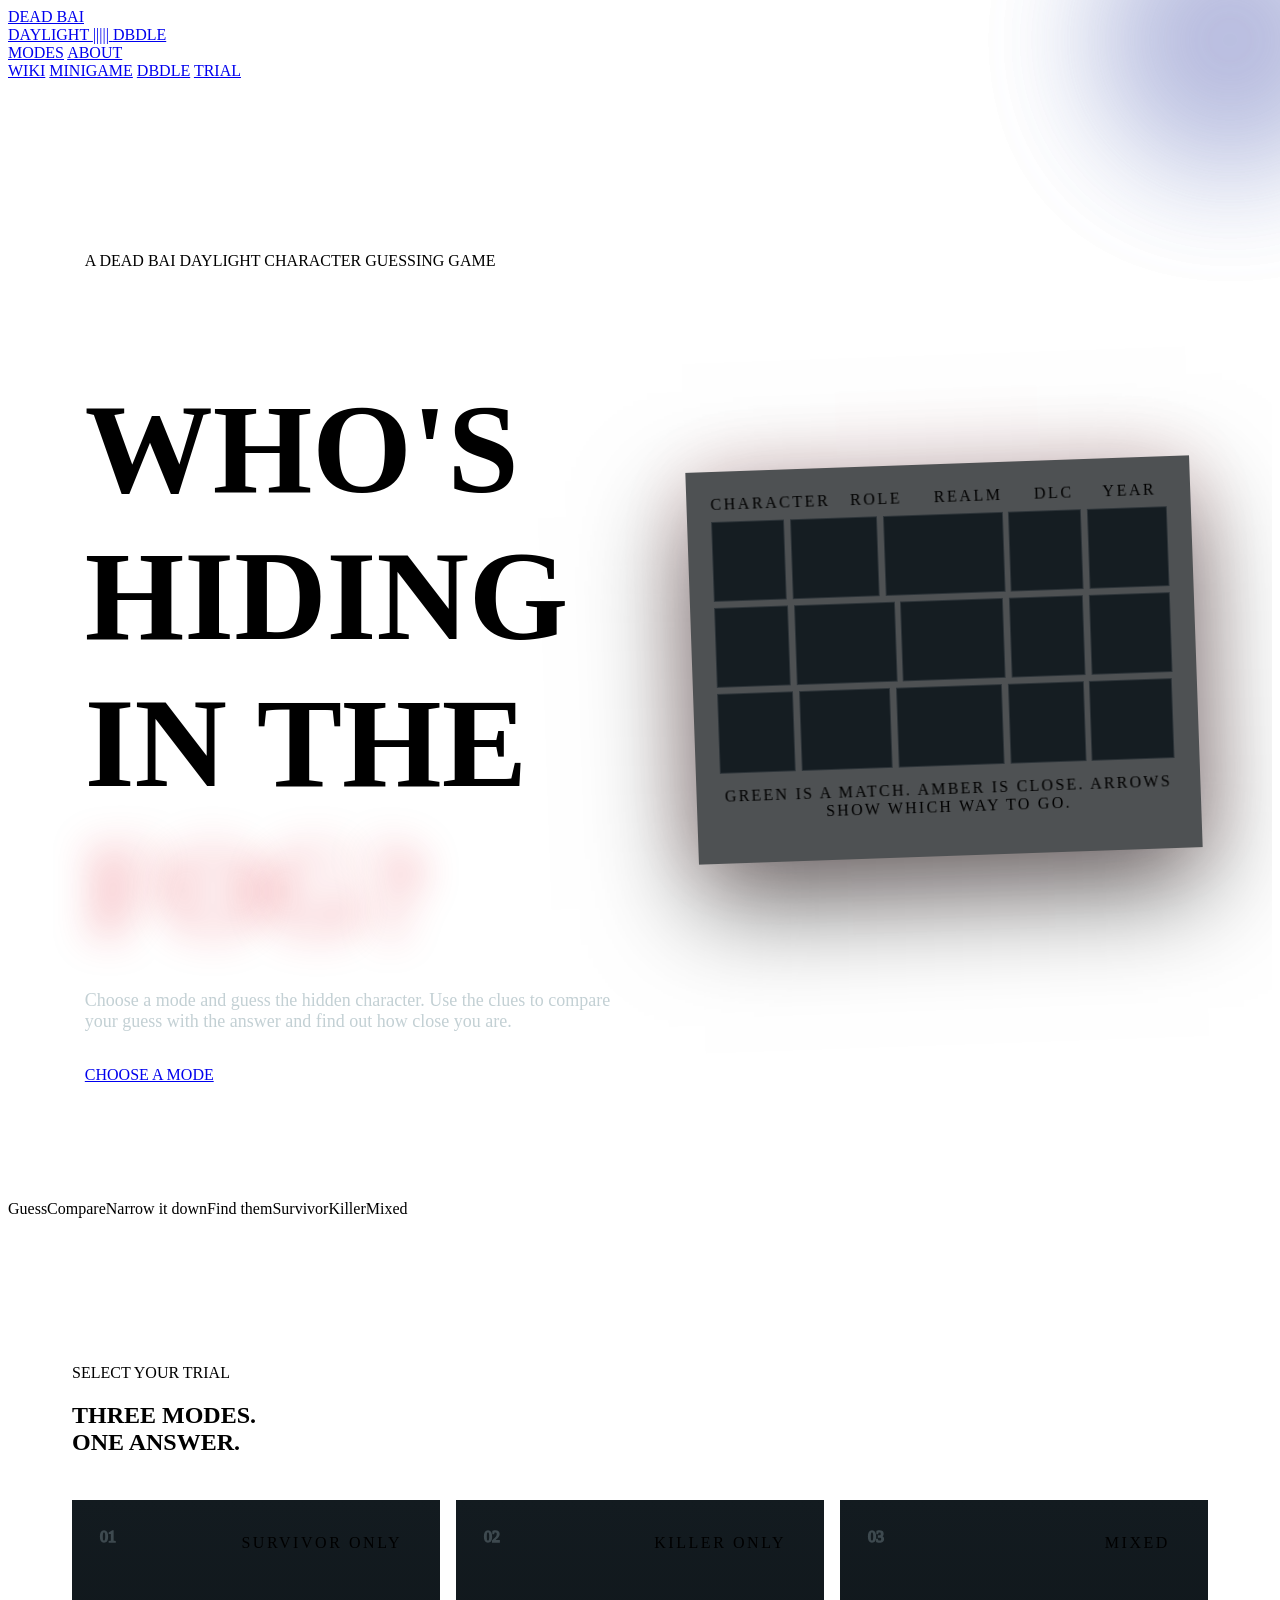
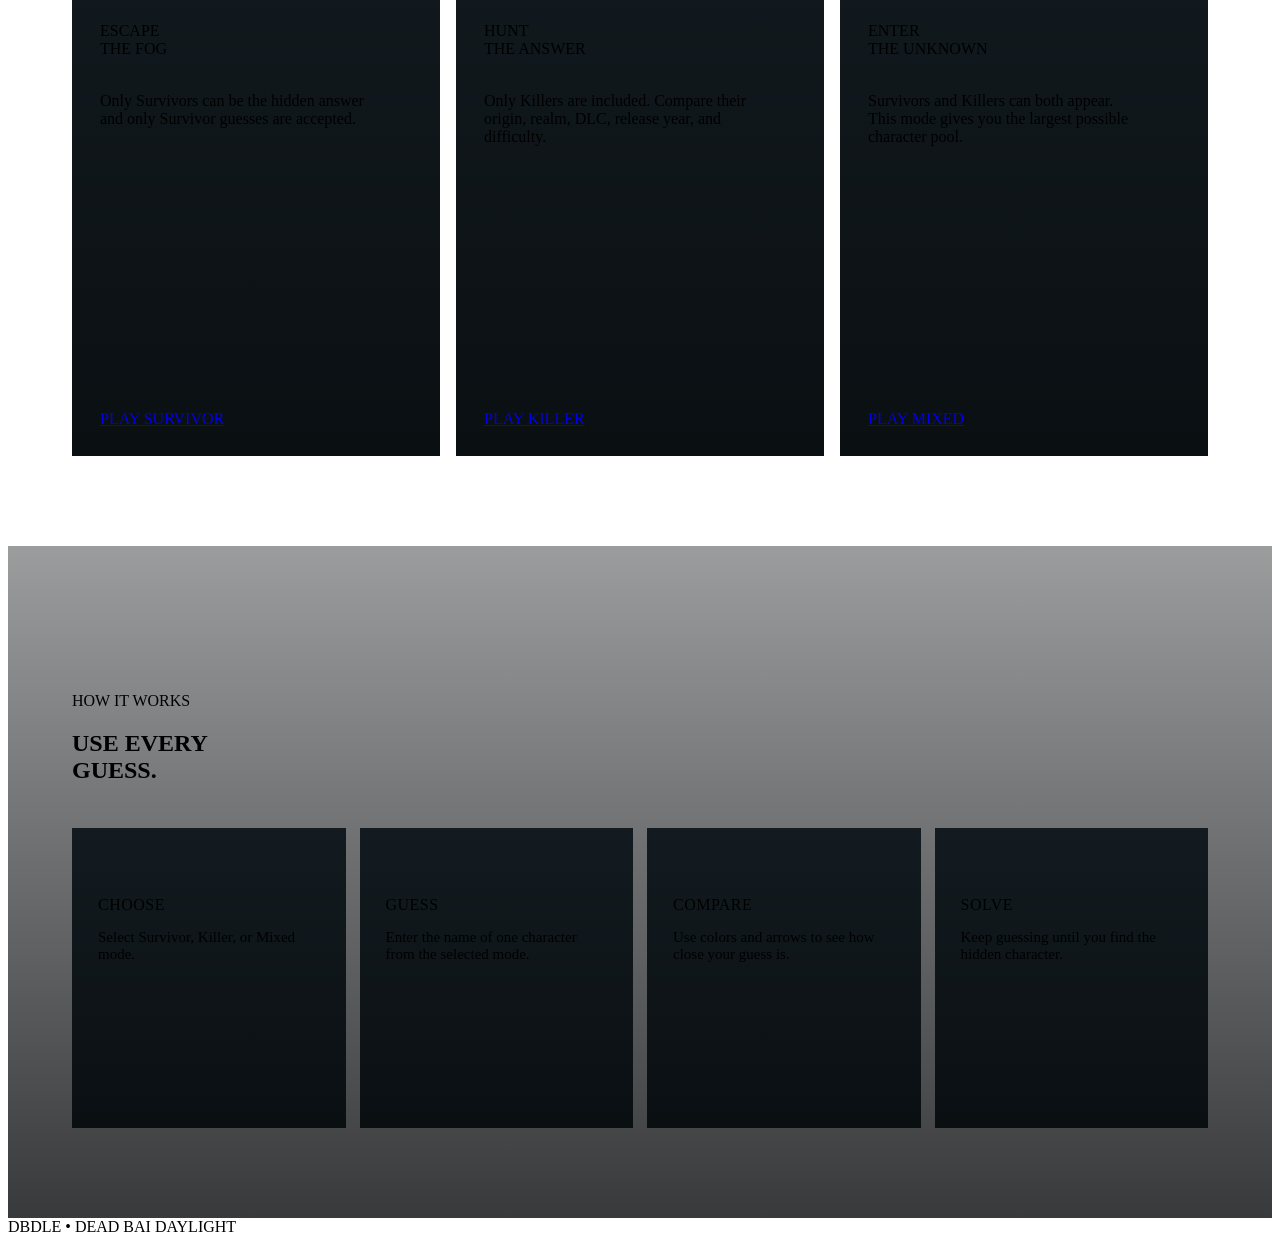
<file: web3-dbdle/index.html>
<!DOCTYPE html>
<html lang="en">
<head>
    <meta charset="UTF-8">
    <meta name="viewport" content="width=device-width, initial-scale=1.0">
    <meta name="description" content="DBDle - Dead bai Daylight character guessing game">
    <title>DBDle - Choose Mode</title>
    <script src="https://superlastcc-web1-wiki.vercel.app/shared/config.js"></script>
    <script src="https://superlastcc-web1-wiki.vercel.app/shared/gate.js" data-require-avatar></script>
    <link rel="preconnect" href="https://fonts.googleapis.com">
    <link rel="preconnect" href="https://fonts.gstatic.com" crossorigin>
    <link rel="stylesheet" href="https://superlastcc-web1-wiki.vercel.app/shared/theme.css">
    <link rel="stylesheet" href="style.css">
    <script src="https://superlastcc-web1-wiki.vercel.app/shared/fx.js" defer></script>
</head>
<body class="home-page">

    <header class="topbar">
        <a href="index.html" class="brand">
            <span class="dbd-logo">
                DEAD BAI<br>
                DAYLIGHT <span class="scratch">|||||</span>
            </span>

            <span class="brand-divider"></span>
            <span class="brand-title">DBDLE</span>
        </a>

        <nav>
            <a href="#modes">MODES</a>
            <a href="#about">ABOUT</a>

            <div class="site-switcher" aria-label="DBD websites">
                <a class="site-switch-link" href="https://superlastcc-web1-wiki.vercel.app/">WIKI</a>
                <a class="site-switch-link" href="https://superlastcc-web2-minigame.vercel.app/">MINIGAME</a>
                <a class="site-switch-link active" href="https://superlastcc-web3-dbdle.vercel.app/">DBDLE</a>
                <a class="site-switch-link" href="https://superlastcc-web4-trial.vercel.app/">TRIAL</a>
            </div>
        </nav>
    </header>


    <main>
        <section class="home-hero">
            <div class="hero-copy">
                <p class="eyebrow">
                    A DEAD BAI DAYLIGHT CHARACTER GUESSING GAME
                </p>

                <h1 class="glitch">
                    WHO'S HIDING<br>
                    IN THE <span class="outline">FOG?</span>
                </h1>

                <p class="hero-text">
                    Choose a mode and guess the hidden character. Use the clues to compare your guess with the answer and find out how close you are.
                </p>

                <a href="#modes" class="main-btn">
                    CHOOSE A MODE
                </a>

            </div>


            <div class="hero-art" aria-hidden="true">
                <div class="demo">
                    <div class="demo-head"><span>CHARACTER</span><span>ROLE</span><span>REALM</span><span>DLC</span><span>YEAR</span></div>
                    <div class="demo-row r1"><i class="c wrong">?</i><i class="c correct">KILLER</i><i class="c wrong">MACMILLAN</i><i class="c partial">CH. II</i><i class="c wrong">2016 <b>&uarr;</b></i></div>
                    <div class="demo-row r2"><i class="c wrong">?</i><i class="c wrong">SURVIVOR</i><i class="c correct">THE FOG</i><i class="c wrong">CH. IX</i><i class="c correct">2017</i></div>
                    <div class="demo-row r3"><i class="c correct">?</i><i class="c correct">KILLER</i><i class="c correct">THE FOG</i><i class="c correct">CH. II</i><i class="c correct">2017</i></div>
                    <p class="demo-cap">GREEN IS A MATCH. AMBER IS CLOSE. ARROWS SHOW WHICH WAY TO GO.</p>
                </div>
            </div>

        </section>


        <div class="marquee" aria-hidden="true">
            <div class="marquee-track">
                <span>Guess</span><span>Compare</span><span>Narrow it down</span><span>Find them</span><span>Survivor</span><span>Killer</span><span>Mixed</span>
            </div>
        </div>

        <section id="modes" class="mode-section">

            <div class="section-heading">
                <p class="eyebrow">SELECT YOUR TRIAL</p>
                <h2>THREE MODES.<br>ONE ANSWER.</h2>
            </div>


            <div class="mode-grid">
                <article class="mode-card survivor-mode">
                    <div class="mode-top">
                        <span class="mode-number">01</span>
                        <span class="mode-tag">SURVIVOR ONLY</span>
                    </div>

                    <h3>ESCAPE<br>THE FOG</h3>
                    <p>
                        Only Survivors can be the hidden answer and only Survivor
                        guesses are accepted.
                    </p>

                    <a href="game.html?mode=survivor" class="mode-btn">
                        PLAY SURVIVOR
                    </a>

                </article>


                <article class="mode-card killer-mode">
                    <div class="mode-top">
                        <span class="mode-number">02</span>
                        <span class="mode-tag">KILLER ONLY</span>
                    </div>

                    <h3>HUNT<br>THE ANSWER</h3>

                    <p>
                        Only Killers are included. Compare their origin, realm,
                        DLC, release year, and difficulty.
                    </p>

                    <a href="game.html?mode=killer" class="mode-btn">
                        PLAY KILLER
                    </a>

                </article>


                <article class="mode-card mixed-mode">

                    <div class="mode-top">
                        <span class="mode-number">03</span>
                        <span class="mode-tag">MIXED</span>
                    </div>

                    <h3>ENTER<br>THE UNKNOWN</h3>

                    <p>
                        Survivors and Killers can both appear. This mode gives
                        you the largest possible character pool.
                    </p>

                    <a href="game.html?mode=mixed" class="mode-btn">
                        PLAY MIXED
                    </a>

                </article>

            </div>

        </section>


        <section id="about" class="about-section">

            <div class="section-heading">
                <p class="eyebrow">HOW IT WORKS</p>
                <h2>USE EVERY<br>GUESS.</h2>
            </div>


            <div class="about-grid">

                <article>
                    <span>01</span>
                    <h3>CHOOSE</h3>
                    <p>Select Survivor, Killer, or Mixed mode.</p>
                </article>

                <article>
                    <span>02</span>
                    <h3>GUESS</h3>
                    <p>Enter the name of one character from the selected mode.</p>
                </article>

                <article>
                    <span>03</span>
                    <h3>COMPARE</h3>
                    <p>Use colors and arrows to see how close your guess is.</p>
                </article>

                <article>
                    <span>04</span>
                    <h3>SOLVE</h3>
                    <p>Keep guessing until you find the hidden character.</p>
                </article>

            </div>

        </section>

    </main>


    <footer>
        DBDLE • DEAD BAI DAYLIGHT
    </footer>

    <script src="https://superlastcc-web1-wiki.vercel.app/shared/auth.js"></script>
    <script src="https://superlastcc-web1-wiki.vercel.app/shared/bgmedia.js"></script>
</body>
</html>
</file>
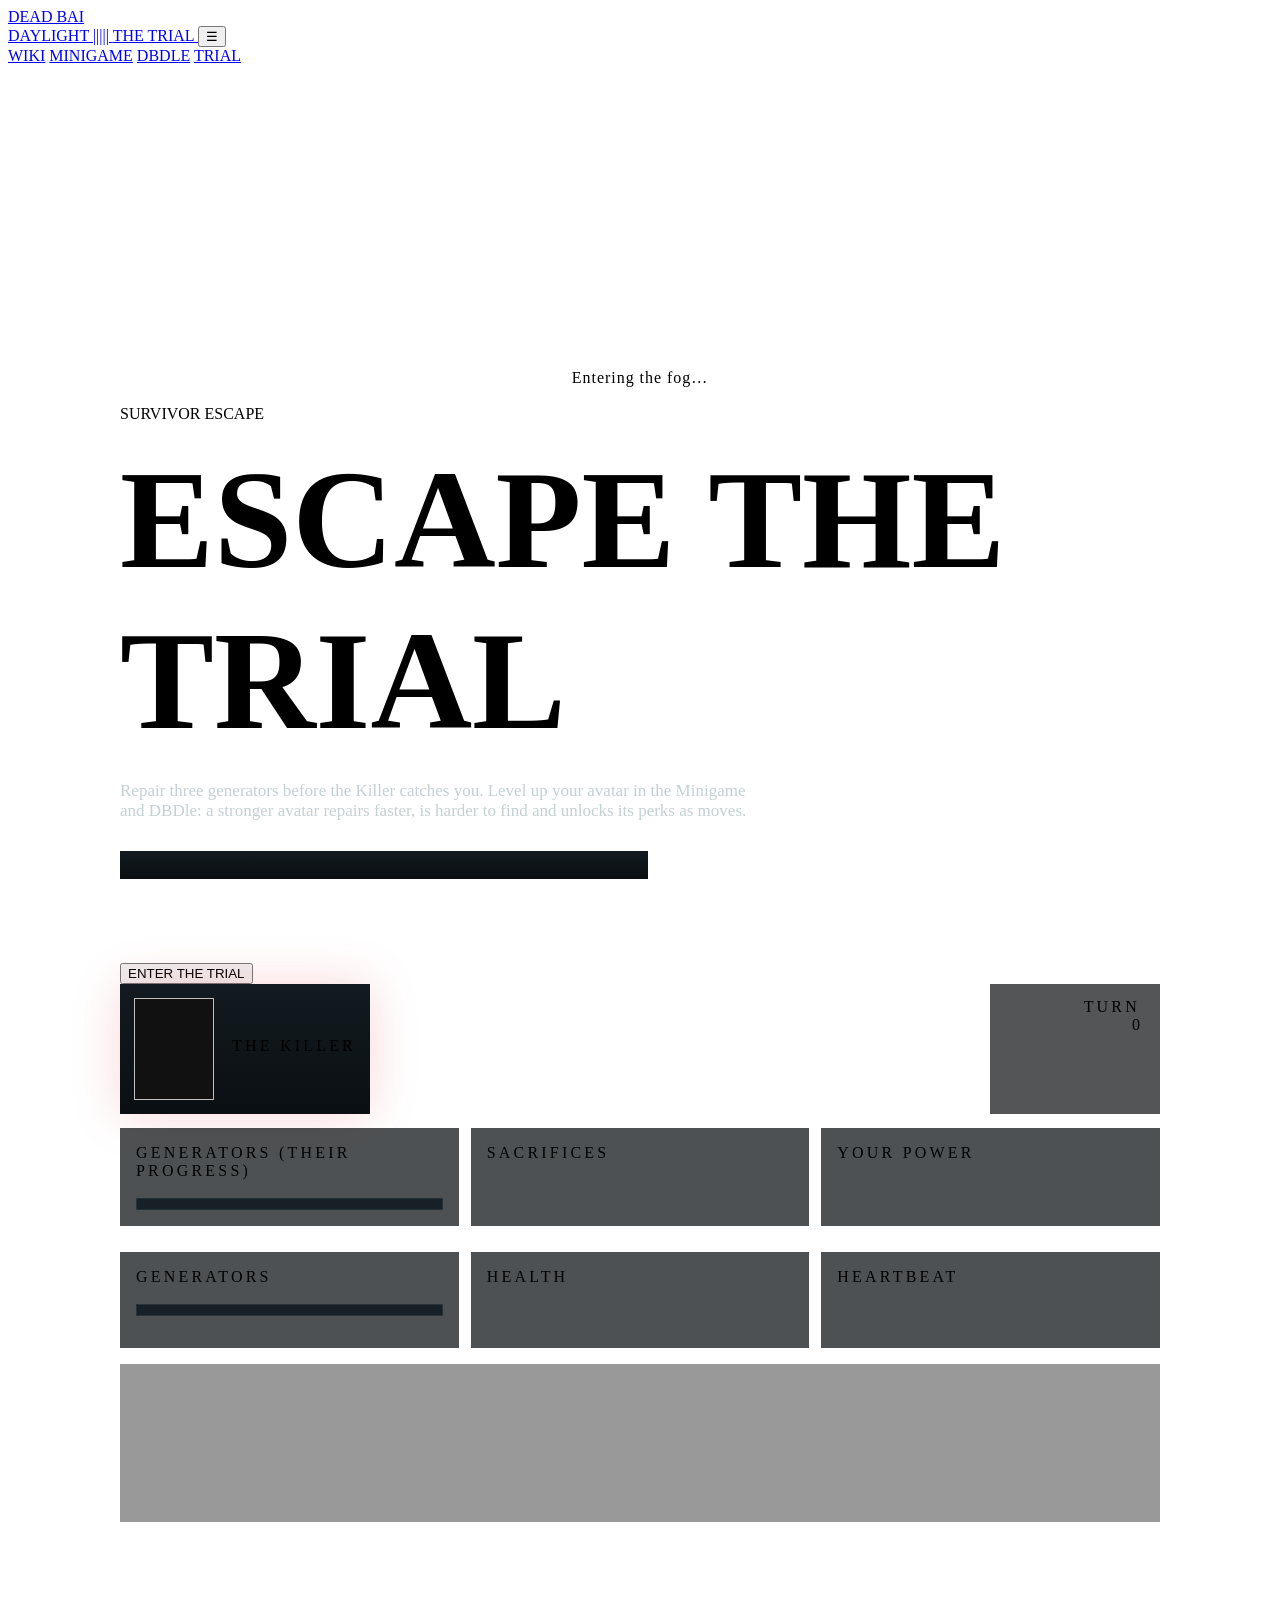
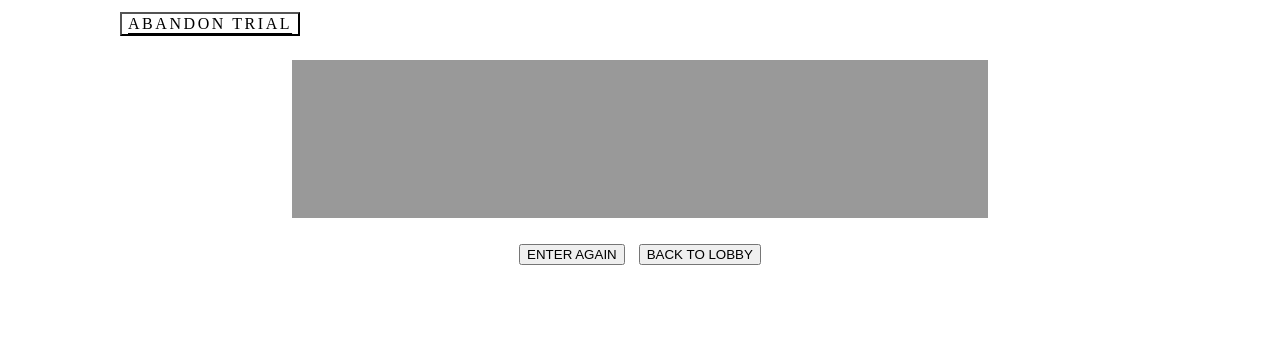
<file: web4-trial/index.html>
<!DOCTYPE html>
<html lang="en">
<head>
    <meta charset="UTF-8">
    <meta name="viewport" content="width=device-width, initial-scale=1.0">
    <meta name="description" content="Dead bai Daylight - The Trial: escape the Killer with your levelled-up Survivor">
    <title>Dead bai Daylight - The Trial</title>
    <script src="https://superlastcc-web1-wiki.vercel.app/shared/config.js"></script>
    <script src="https://superlastcc-web1-wiki.vercel.app/shared/gate.js" data-require-avatar></script>
    <link rel="preconnect" href="https://fonts.googleapis.com">
    <link rel="preconnect" href="https://fonts.gstatic.com" crossorigin>
    <link rel="stylesheet" href="https://superlastcc-web1-wiki.vercel.app/shared/theme.css">
    <link rel="stylesheet" href="style.css">
    <script src="https://superlastcc-web1-wiki.vercel.app/shared/fx.js" defer></script>
</head>
<body>
    <header class="topbar">
        <a class="brand" href="./" aria-label="Home">
            <span class="dbd-logo">DEAD BAI<br>DAYLIGHT <span class="scratch">|||||</span></span>
            <span class="brand-divider"></span>
            <span class="minigame-title">THE TRIAL</span>
        </a>

        <button id="menuBtn" class="menu-btn" aria-label="Open menu">☰</button>

        <nav id="navMenu" class="nav-menu">
            <div class="site-switcher" aria-label="DBD websites">
                <a class="site-switch-link" href="https://superlastcc-web1-wiki.vercel.app/">WIKI</a>
                <a class="site-switch-link" href="https://superlastcc-web2-minigame.vercel.app/">MINIGAME</a>
                <a class="site-switch-link" href="https://superlastcc-web3-dbdle.vercel.app/">DBDLE</a>
                <a class="site-switch-link active" href="https://superlastcc-web4-trial.vercel.app/">TRIAL</a>
            </div>
        </nav>
    </header>

    <main class="trial-page">
        <p id="loading" class="trial-note">Entering the fog…</p>

        <!-- LOBBY: shown when no run is active -->
        <section id="lobby" class="trial-lobby hidden">
            <p id="lobbyKicker" class="kicker">SURVIVOR ESCAPE</p>
            <h1 id="lobbyTitle" class="glitch">ESCAPE THE TRIAL</h1>
            <p id="lobbyLead" class="lead">
                Repair three generators before the Killer catches you. Level up your avatar in the
                Minigame and DBDle: a stronger avatar repairs faster, is harder to find and unlocks its perks as moves.
            </p>

            <div id="avatarCard" class="avatar-card"></div>
            <div id="perkRow" class="perk-row"></div>
            <div id="statsRow" class="stats-row"></div>

            <p id="lobbyNote" class="trial-note"></p>
            <div class="lobby-actions">
                <button id="startBtn" class="primary-btn" type="button">ENTER THE TRIAL</button>
            </div>
        </section>

        <!-- THE TRIAL -->
        <section id="arena" class="arena hidden" aria-live="polite">
            <div class="arena-head">
                <div class="killer-card">
                    <img id="killerImage" alt="">
                    <div>
                        <span id="killerTag" class="tag">THE KILLER</span>
                        <strong id="killerName"></strong>
                        <small id="killerMeta"></small>
                    </div>
                </div>
                <div class="turn-box">
                    <span>TURN</span>
                    <strong id="turnCount">0</strong>
                </div>
            </div>

            <!-- HUNT (Killer avatar) -->
            <div class="gauges hunt-only">
                <div class="gauge">
                    <span class="tag">GENERATORS (THEIR PROGRESS)</span>
                    <div id="huntGenPips" class="pips"></div>
                    <div class="bar"><i id="huntGenBar"></i></div>
                </div>
                <div class="gauge">
                    <span class="tag">SACRIFICES</span>
                    <div id="sacPips" class="pips hp"></div>
                    <small id="sacLabel" class="hb-label"></small>
                </div>
                <div class="gauge">
                    <span class="tag">YOUR POWER</span>
                    <strong id="powerName" class="power-name"></strong>
                    <small id="powerStatus" class="hb-label"></small>
                </div>
            </div>
            <div id="survivorGrid" class="survivor-grid hunt-only"></div>

            <!-- ESCAPE (Survivor avatar) -->
            <div class="gauges escape-only">
                <div class="gauge">
                    <span class="tag">GENERATORS</span>
                    <div id="genPips" class="pips"></div>
                    <div class="bar"><i id="genBar"></i></div>
                </div>
                <div class="gauge">
                    <span class="tag">HEALTH</span>
                    <div id="hpPips" class="pips hp"></div>
                    <div id="statusChips" class="chips-row"></div>
                </div>
                <div class="gauge">
                    <span class="tag">HEARTBEAT</span>
                    <div id="heartbeat" class="heartbeat" aria-label="Heartbeat"></div>
                    <small id="heartbeatLabel" class="hb-label"></small>
                </div>
            </div>

            <ul id="log" class="log"></ul>

            <div id="actions" class="actions"></div>
            <p id="arenaMessage" class="trial-note" role="status"></p>

            <button id="abandonBtn" class="link-btn" type="button">ABANDON TRIAL</button>
        </section>

        <!-- RESULT -->
        <section id="result" class="result hidden">
            <p id="resultKicker" class="kicker"></p>
            <h2 id="resultTitle"></h2>
            <p id="resultText" class="lead"></p>
            <ul id="resultLog" class="log"></ul>
            <div class="lobby-actions">
                <button id="againBtn" class="primary-btn" type="button">ENTER AGAIN</button>
                <button id="lobbyBtn" class="secondary-btn" type="button">BACK TO LOBBY</button>
            </div>
        </section>
    </main>

    <script src="https://superlastcc-web1-wiki.vercel.app/shared/auth.js"></script>
    <script src="trial.js"></script>
    <script src="https://superlastcc-web1-wiki.vercel.app/shared/bgmedia.js"></script>
</body>
</html>
</file>
<file: web3-dbdle/style.css>
/* DBDLE - site-specific styles. Shared look is in the hub's /shared/theme.css */
:root { --green: #1f9d57; --amber: #c98a14; --brick: #8e1420; }

/* ---------- home hero: a live demo of the game ---------- */
.home-hero { min-height: 100vh; padding: 130px clamp(20px, 6vw, 92px) 90px; display: grid; grid-template-columns: 1.05fr .95fr; align-items: center; gap: 50px; overflow: hidden; }
.hero-copy { position: relative; z-index: 2; }
.hero-copy h1 { margin-bottom: 26px; font-size: clamp(60px, min(10vw, 16vh), 160px); }
.hero-copy h1 .outline { color: transparent; -webkit-text-stroke: 2px var(--blood-hot); text-shadow: 0 0 40px rgba(224,25,43,.35); }
.hero-text { max-width: 540px; margin-bottom: 34px; font-size: 18px; color: #c3d0d4; }
.hero-copy > * { animation: heroIn .9s var(--ease) backwards; }
.hero-copy > .eyebrow { animation-delay: .35s; }
.hero-copy > h1 { animation-name: glitch, heroIn; animation-duration: 7s, 1s; animation-iteration-count: infinite, 1; animation-fill-mode: none, backwards; animation-delay: 0s, .5s; animation-timing-function: linear, var(--ease); }
.hero-text { animation-delay: .8s; } .hero-copy > .main-btn { animation-delay: .95s; }
@keyframes heroIn { from { opacity: 0; translate: 0 30px; filter: blur(8px); } to { opacity: 1; translate: 0 0; filter: none; } }

.demo { padding: 24px; background: rgba(10,14,17,.72); -webkit-backdrop-filter: blur(12px); backdrop-filter: blur(12px); border: 1px solid var(--line-strong); border-top: 3px solid var(--blood); box-shadow: 0 40px 100px rgba(0,0,0,.6), 0 0 80px rgba(224,25,43,.12); rotate: -2deg; animation: heroIn 1s .6s var(--ease) backwards, bob 6s ease-in-out infinite; }
@keyframes bob { 50% { translate: 0 -10px; } }
.demo-head, .demo-row { display: grid; grid-template-columns: 1fr 1.2fr 1.4fr 1fr 1.1fr; gap: 6px; }
.demo-head { margin-bottom: 8px; }
.demo-head span { text-align: center; font: 700 10px var(--font-body); letter-spacing: .16em; color: var(--dim); }
.demo-row { margin-bottom: 6px; }
.demo-row .c { --st: var(--brick); display: flex; align-items: center; justify-content: center; gap: 4px; min-height: 66px; padding: 6px; font: 800 14px/1.1 var(--font-display); letter-spacing: .05em; text-align: center; font-style: normal; color: transparent; background: #151d22; border: 1px solid rgba(255,255,255,.1); animation: flipDemo 12s infinite both; }
.demo-row .c b { font-size: 20px; }
.demo-row .c.correct { --st: var(--green); } .demo-row .c.partial { --st: var(--amber); } .demo-row .c.wrong { --st: var(--brick); }
.demo-row.r1 .c { animation-delay: .2s; } .demo-row.r2 .c { animation-delay: 3.2s; } .demo-row.r3 .c { animation-delay: 6.2s; }
.demo-row.r1 .c:nth-child(2) { animation-delay: .35s; } .demo-row.r1 .c:nth-child(3) { animation-delay: .5s; } .demo-row.r1 .c:nth-child(4) { animation-delay: .65s; } .demo-row.r1 .c:nth-child(5) { animation-delay: .8s; }
.demo-row.r2 .c:nth-child(2) { animation-delay: 3.35s; } .demo-row.r2 .c:nth-child(3) { animation-delay: 3.5s; } .demo-row.r2 .c:nth-child(4) { animation-delay: 3.65s; } .demo-row.r2 .c:nth-child(5) { animation-delay: 3.8s; }
.demo-row.r3 .c:nth-child(2) { animation-delay: 6.35s; } .demo-row.r3 .c:nth-child(3) { animation-delay: 6.5s; } .demo-row.r3 .c:nth-child(4) { animation-delay: 6.65s; } .demo-row.r3 .c:nth-child(5) { animation-delay: 6.8s; }
@keyframes flipDemo {
    0% { transform: rotateX(0); background: #151d22; color: transparent; }
    5% { transform: rotateX(90deg); background: #151d22; color: transparent; }
    6% { transform: rotateX(90deg); background: var(--st); color: #fff; }
    11%, 88% { transform: rotateX(0); background: var(--st); color: #fff; }
    94%, 100% { transform: rotateX(0); background: #151d22; color: transparent; }
}
.demo-cap { margin-top: 14px; text-align: center; font: 700 11px/1.5 var(--font-body); letter-spacing: .14em; color: var(--mist); }

/* ---------- modes ---------- */
.mode-section, .about-section { scroll-margin-top: 72px; padding: 130px clamp(18px, 5vw, 72px) 90px; }
.about-section { border-top: 1px solid var(--line); background: linear-gradient(180deg, rgba(6,8,10,.4), rgba(6,8,10,.8)); }
.section-heading { margin-bottom: 44px; }
.mode-grid { display: grid; grid-template-columns: repeat(3, 1fr); gap: 16px; }
.mode-card { min-height: 500px; padding: 28px; display: flex; flex-direction: column; overflow: hidden; border: 1px solid var(--line); background: linear-gradient(180deg, #131b20, #0a0f12); clip-path: var(--cut); }
.mode-card::before { content: ""; position: absolute; right: -80px; top: -90px; width: 260px; height: 260px; border-radius: 50%; filter: blur(60px); opacity: .28; transition: opacity .4s, transform .5s var(--ease); }
.mode-card:hover::before { opacity: .6; transform: scale(1.4); }
.survivor-mode::before { background: #3b9ac4; } .killer-mode::before { background: var(--blood); } .mixed-mode::before { background: #8b55b5; }
.survivor-mode:hover { border-color: #3b9ac4; } .killer-mode:hover { border-color: var(--blood); } .mixed-mode:hover { border-color: #8b55b5; }
.mode-top { position: relative; z-index: 2; display: flex; justify-content: space-between; align-items: flex-start; }
.mode-number { font: 900 96px/.8 var(--font-display); color: transparent; -webkit-text-stroke: 1.5px rgba(190,215,222,.25); }
.mode-tag { padding: 6px 10px; border: 1px solid var(--line-strong); border-radius: 999px; font: 700 10px/1 var(--font-body); letter-spacing: .16em; color: var(--mist); }
.mode-card h3 { position: relative; z-index: 2; margin-top: 64px; font: 900 clamp(52px, 5.6vw, 84px)/.86 var(--font-display); text-transform: uppercase; }
.mode-card p { position: relative; z-index: 2; margin: 18px 0 26px; max-width: 34ch; color: var(--mist); }
.mode-btn { position: relative; z-index: 2; margin-top: auto; width: 100%; }

.about-grid { display: grid; grid-template-columns: repeat(4, 1fr); gap: 14px; }
.about-grid article { min-height: 240px; padding: 30px 26px; background: linear-gradient(180deg, #131b20, #0a0f12); border: 1px solid var(--line); clip-path: var(--cut); }
.about-grid article:hover { border-color: rgba(224,25,43,.5); }
.about-grid span { display: block; font: 900 80px/.8 var(--font-display); color: transparent; -webkit-text-stroke: 1.5px var(--blood-hot); transition: color .3s, text-shadow .3s; }
.about-grid article:hover span { color: var(--blood); text-shadow: 0 0 30px rgba(224,25,43,.6); }
.about-grid h3 { margin: 20px 0 10px; font: 900 28px/1 var(--font-display); letter-spacing: .03em; }
.about-grid p { color: var(--mist); font-size: 15px; }

/* ---------- game page ---------- */
.game-main { width: min(1400px, calc(100% - 30px)); margin: 0 auto; padding: 120px 0 80px; }
.game-intro { padding: 28px 0 34px; display: flex; align-items: flex-end; justify-content: space-between; gap: 24px; border-bottom: 1px solid var(--line); }
.game-intro h1 { font-size: clamp(60px, 9vw, 128px); line-height: .86; animation: heroIn .8s var(--ease) backwards; }
.game-intro > div > p:last-child { margin-top: 14px; color: var(--mist); }
.attempt-card { width: 160px; padding: 16px 18px; background: rgba(10,14,17,.7); border-left: 3px solid var(--blood); }
.attempt-card span { font: 700 11px var(--font-body); letter-spacing: .18em; color: var(--mist); }
.attempt-card strong { display: block; margin-top: 4px; font: 900 56px/1 var(--font-display); }

.game-panel { margin-top: 24px; padding: 22px; border: 1px solid var(--line); background: rgba(10,14,17,.72); -webkit-backdrop-filter: blur(10px); backdrop-filter: blur(10px); }
.guess-area { display: grid; grid-template-columns: 1fr 140px; gap: 10px; }
.guess-form { display: grid; grid-template-columns: 1fr 140px; gap: 8px; }
.guess-form input { width: 100%; height: 56px; padding: 0 18px; border-radius: 4px; border: 1px solid var(--line-strong); background: rgba(255,255,255,.05); color: #fff; outline: none; font: 600 15px var(--font-body); letter-spacing: .08em; transition: border-color .25s, box-shadow .25s; }
.guess-form input::placeholder { color: var(--dim); }
.guess-form input:focus { border-color: var(--lamp); box-shadow: 0 0 0 4px rgba(255,198,107,.12), 0 0 40px rgba(255,198,107,.1); }
.guess-form button { border-radius: 4px; background: var(--blood); color: #fff; font: 800 19px/1 var(--font-display); letter-spacing: .14em; transition: background .2s, transform .2s var(--ease); }
.guess-form button:hover { background: var(--blood-hot); transform: translateY(-2px); }
.give-up-btn { border-radius: 4px; background: transparent; color: var(--mist); border: 1px solid var(--line-strong); font: 800 16px/1 var(--font-display); letter-spacing: .12em; transition: all .25s var(--ease); }
.give-up-btn:hover { background: #fff; color: #000; }
.legend-panel { margin: 16px 0; padding: 14px 16px; display: flex; flex-wrap: wrap; gap: 20px; border: 1px solid var(--line); background: rgba(0,0,0,.3); }
.legend-panel > div { display: flex; align-items: center; gap: 8px; }
.legend-panel p { font: 700 11px var(--font-body); letter-spacing: .12em; color: var(--mist); }
.legend-color, .legend-arrow { width: 22px; height: 22px; display: grid; place-items: center; font-weight: 900; }
.legend-color.correct { background: var(--green); } .legend-color.partial { background: var(--amber); } .legend-color.wrong, .legend-arrow { background: var(--brick); }

.table-scroll { width: 100%; overflow-x: auto; padding-bottom: 6px; }
.guess-table { min-width: 1080px; }
.guess-header, .guess-row { display: grid; grid-template-columns: 120px 110px 110px 145px 165px 185px 110px 145px; gap: 6px; }
.guess-header { margin-bottom: 8px; }
.guess-header div { padding: 10px 4px; text-align: center; font: 700 11px var(--font-body); letter-spacing: .16em; color: var(--mist); border-bottom: 2px solid var(--blood-deep); }
.guess-rows { display: flex; flex-direction: column; gap: 6px; }
.guess-row { animation: rowIn .4s var(--ease) both; }
@keyframes rowIn { from { opacity: 0; transform: translateY(-14px); } to { opacity: 1; transform: none; } }
.guess-cell { position: relative; min-height: 98px; padding: 8px; display: flex; align-items: center; justify-content: center; text-align: center; border: 1px solid rgba(255,255,255,.12); color: #fff; font: 800 15px/1.2 var(--font-display); letter-spacing: .05em; text-transform: uppercase; overflow: hidden; animation: flip .7s var(--ease) both; }
.guess-cell:nth-child(2) { animation-delay: .12s; } .guess-cell:nth-child(3) { animation-delay: .24s; } .guess-cell:nth-child(4) { animation-delay: .36s; } .guess-cell:nth-child(5) { animation-delay: .48s; } .guess-cell:nth-child(6) { animation-delay: .6s; } .guess-cell:nth-child(7) { animation-delay: .72s; } .guess-cell:nth-child(8) { animation-delay: .84s; }
@keyframes flip { 0% { transform: rotateX(90deg); opacity: 0; } 60% { transform: rotateX(-12deg); opacity: 1; } 100% { transform: rotateX(0); opacity: 1; } }
.guess-cell.correct { background: linear-gradient(180deg, #1fa85d, #0f6d38); box-shadow: inset 0 0 24px rgba(255,255,255,.12); }
.guess-cell.partial { background: linear-gradient(180deg, #d99a1c, #96620c); }
.guess-cell.wrong { background: linear-gradient(180deg, #a01828, #6a0e18); }
.character-cell { padding: 0; background: #10161a !important; box-shadow: none !important; }
.character-cell img { width: 100%; height: 98px; object-fit: cover; object-position: top center; }
.character-cell span { position: absolute; inset: auto 0 0; padding: 26px 6px 6px; background: linear-gradient(transparent, rgba(0,0,0,.96)); font: 800 13px var(--font-display); letter-spacing: .05em; }
.direction-arrow { position: absolute; top: 4px; right: 8px; font-size: 24px; font-weight: 900; animation: nudge 1s ease-in-out infinite; }
@keyframes nudge { 50% { transform: translateY(-3px); } }

/* ---------- result pop-up ---------- */
.result-modal { position: fixed; inset: 0; z-index: 200; display: grid; place-items: center; padding: 20px; }
.result-backdrop { position: absolute; inset: 0; background: rgba(3,5,6,.82); -webkit-backdrop-filter: blur(10px); backdrop-filter: blur(10px); animation: fadeIn .25s both; }
.result-card { position: relative; z-index: 2; width: min(450px, 100%); padding: 30px; text-align: center; border: 1px solid var(--line-strong); border-top: 3px solid var(--blood); background: radial-gradient(circle at 100% 0%, rgba(224,25,43,.25), transparent 40%), linear-gradient(180deg, #131c21, #0a0f12); box-shadow: 0 40px 100px rgba(0,0,0,.7); animation: pop .45s var(--ease) both; }
.result-close { position: absolute; top: 10px; right: 12px; width: 36px; height: 36px; background: transparent; color: var(--mist); font-size: 28px; line-height: 1; border-radius: 50%; transition: all .25s var(--ease); }
.result-close:hover { background: var(--blood); color: #fff; transform: rotate(90deg); }
.result-eyebrow { margin-bottom: 16px; font: 700 12px var(--font-body); letter-spacing: .24em; color: var(--lamp); }
.result-image-wrap { width: 160px; height: 200px; margin: 0 auto 18px; overflow: hidden; border: 1px solid var(--blood-deep); background: #111; clip-path: var(--cut); animation: riseIn .8s .15s var(--ease) both; }
@keyframes riseIn { from { opacity: 0; transform: translateY(30px) scale(.9); } to { opacity: 1; transform: none; } }
.result-image-wrap img { width: 100%; height: 100%; object-fit: cover; object-position: top center; }
.result-small-label { font: 700 11px var(--font-body); letter-spacing: .2em; color: var(--dim); }
.result-card h2 { margin-top: 4px; font: 900 clamp(48px, 8vw, 72px)/.88 var(--font-display); text-transform: uppercase; animation: nameIn .8s .25s var(--ease) both; }
@keyframes nameIn { from { opacity: 0; letter-spacing: .25em; filter: blur(10px); } to { opacity: 1; letter-spacing: 0; filter: none; } }
.result-info { margin-top: 10px; color: var(--mist); font-size: 14px; letter-spacing: .06em; }
.result-actions { margin-top: 24px; display: grid; grid-template-columns: 1fr 1fr; gap: 8px; }
.result-actions button, .result-actions a { min-height: 48px; padding: 0 16px; display: inline-flex; align-items: center; justify-content: center; border-radius: 4px; border: 1px solid var(--line-strong); background: transparent; color: #fff; font: 800 16px/1 var(--font-display); letter-spacing: .12em; transition: all .25s var(--ease); }
.result-actions button { background: var(--blood); border-color: var(--blood); }
.result-actions button:hover { background: var(--blood-hot); } .result-actions a:hover { background: #fff; color: #000; }

/* ---------- responsive ---------- */
@media (max-width: 950px) {
    .home-hero { grid-template-columns: 1fr; padding-top: 150px; }
    .mode-grid { grid-template-columns: 1fr; }
    .mode-card { min-height: 420px; }
    .about-grid { grid-template-columns: repeat(2, 1fr); }
    .demo { rotate: 0deg; }
}
@media (max-width: 700px) {
    .game-intro { align-items: flex-start; flex-direction: column; }
    .guess-area, .guess-form { grid-template-columns: 1fr; }
    .guess-form button { height: 50px; }
    .give-up-btn { height: 46px; }
}
@media (max-width: 520px) {
    .hero-copy h1 { font-size: 56px; }
    .about-grid { grid-template-columns: 1fr; }
    .result-actions { grid-template-columns: 1fr; }
    .demo-row .c { font-size: 11px; min-height: 52px; }
}
</file>
<file: web4-trial/style.css>
/* THE TRIAL - site-specific styles. Shared look is in the hub's /shared/theme.css */
body.game-active { overflow: hidden; }

.trial-page { position: relative; min-height: 100vh; padding: 110px clamp(16px, 5vw, 72px) 70px; }
/* the Killer's terror radius: a red vignette that beats when the chase is on */
.trial-page:has(.heartbeat[data-level="2"])::after, .trial-page:has(.heartbeat[data-level="3"])::after {
    content: ""; position: fixed; inset: 0; z-index: 0; pointer-events: none;
    background: radial-gradient(ellipse at center, transparent 45%, rgba(224,25,43,.35) 130%); animation: beat 1.2s ease-in-out infinite;
}
.trial-page:has(.heartbeat[data-level="3"])::after { animation-duration: .55s; background: radial-gradient(ellipse at center, transparent 35%, rgba(224,25,43,.6) 130%); }
@keyframes beat { 0%, 100% { opacity: .35; } 20% { opacity: 1; } 40% { opacity: .5; } 55% { opacity: .9; } }
.trial-lobby, .arena, .result { position: relative; z-index: 1; max-width: 1040px; margin: 0 auto; }

.trial-lobby h1, .result h2 { margin: 6px 0 20px; font-size: clamp(60px, 11vw, 150px); }
.trial-lobby > * { animation: heroIn .8s var(--ease) backwards; }
.trial-lobby > :nth-child(2) { animation-name: glitch, heroIn; animation-duration: 7s, .8s; animation-iteration-count: infinite, 1; animation-fill-mode: none, backwards; animation-timing-function: linear, var(--ease); }
.trial-lobby > :nth-child(3) { animation-delay: .1s; } .trial-lobby > :nth-child(4) { animation-delay: .2s; } .trial-lobby > :nth-child(5) { animation-delay: .3s; } .trial-lobby > :nth-child(6) { animation-delay: .4s; } .trial-lobby > :nth-child(n+7) { animation-delay: .5s; }
@keyframes heroIn { from { opacity: 0; translate: 0 30px; filter: blur(8px); } to { opacity: 1; translate: 0 0; filter: none; } }
.lead { max-width: 640px; color: #c3d0d4; font-size: 17px; }
.trial-note { min-height: 20px; margin: 14px 0; color: var(--blood-hot); font: 700 13px var(--font-body); letter-spacing: .06em; }
#loading { text-align: center; color: var(--mist); padding-top: 20vh; animation: hint 1.6s ease-in-out infinite; }
@keyframes hint { 50% { opacity: .4; } }
.inline-link { color: #fff; text-decoration: underline; text-decoration-color: var(--blood); text-underline-offset: 4px; }
.tag { display: block; margin-bottom: 6px; font: 700 11px/1 var(--font-body); letter-spacing: .2em; color: var(--blood-hot); }
.lobby-actions { display: flex; flex-wrap: wrap; gap: 14px; margin-top: 26px; }
.link-btn { margin-top: 26px; background: none; color: var(--dim); font: 700 12px var(--font-body); letter-spacing: .16em; text-decoration: underline; text-underline-offset: 4px; transition: color .2s; }
.link-btn:hover { color: var(--blood-hot); }

.avatar-card, .killer-card { display: flex; align-items: center; gap: 18px; padding: 14px; background: linear-gradient(180deg, #131b20, #0a0f12); border: 1px solid var(--line); border-left: 3px solid var(--blood); }
.avatar-card { margin-top: 30px; max-width: 500px; }
.avatar-card img, .killer-card img { width: 80px; height: 102px; object-fit: cover; object-position: top center; border: 1px solid var(--blood-deep); background: #111; clip-path: var(--cut); }
.avatar-card strong, .killer-card strong { display: block; font: 900 36px/.95 var(--font-display); text-transform: uppercase; letter-spacing: .01em; }
.avatar-card small, .killer-card small { display: block; margin-top: 6px; font: 700 12px var(--font-body); letter-spacing: .12em; color: var(--mist); }
.killer-card { box-shadow: 0 0 50px rgba(224,25,43,.18); animation: aura 3s ease-in-out infinite; }
@keyframes aura { 50% { box-shadow: 0 0 80px rgba(224,25,43,.38); } }

.perk-row, .stats-row { display: flex; flex-wrap: wrap; gap: 10px; margin-top: 12px; }
.perk-chip, .stat { min-width: 150px; padding: 14px 16px; background: rgba(10,14,17,.7); border: 1px solid var(--line); }
.perk-chip strong, .stat strong { font: 900 24px/1 var(--font-display); letter-spacing: .04em; color: var(--dim); }
.perk-chip.open { border-color: var(--blood); box-shadow: 0 0 30px rgba(224,25,43,.2); }
.perk-chip.open strong { color: var(--lamp); text-shadow: 0 0 16px rgba(255,198,107,.5); }
.stat strong { color: #fff; }

/* ---------- arena ---------- */
.arena > * { animation: heroIn .6s var(--ease) backwards; }
.arena-head { display: flex; justify-content: space-between; align-items: stretch; gap: 14px; flex-wrap: wrap; }
.turn-box { min-width: 130px; padding: 14px 20px; background: rgba(10,14,17,.7); border: 1px solid var(--line); text-align: right; }
.turn-box span { display: block; font: 700 11px var(--font-body); letter-spacing: .2em; color: var(--mist); }
.turn-box strong { font: 900 40px/1 var(--font-display); }
.gauges { display: grid; grid-template-columns: repeat(3, 1fr); gap: 12px; margin-top: 14px; }
.gauge { padding: 16px; background: rgba(10,14,17,.72); -webkit-backdrop-filter: blur(8px); backdrop-filter: blur(8px); border: 1px solid var(--line); }
.pips { display: flex; gap: 6px; }
.pip { width: 30px; height: 12px; background: #172026; border: 1px solid #26343a; transform: skewX(-24deg); transition: background .4s, box-shadow .4s; }
.pip.on { background: var(--lamp); border-color: var(--lamp); box-shadow: 0 0 14px rgba(255,198,107,.8); animation: pipOn .5s var(--ease); }
.pips.hp .pip.on { background: var(--blood); border-color: var(--blood-hot); box-shadow: 0 0 14px rgba(224,25,43,.8); }
@keyframes pipOn { from { transform: skewX(-24deg) scaleY(2.2); filter: brightness(2.5); } to { transform: skewX(-24deg) scaleY(1); filter: none; } }
.bar { height: 10px; margin-top: 12px; background: #172026; border: 1px solid #26343a; overflow: hidden; }
.bar i { display: block; height: 100%; width: 0; background: linear-gradient(90deg, #8a5d00, var(--lamp)); box-shadow: 0 0 14px rgba(255,198,107,.6); transition: width .8s var(--ease); }
.chips-row { display: flex; gap: 6px; margin-top: 10px; min-height: 22px; }
.chip { padding: 4px 9px; border: 1px solid var(--blood); border-radius: 999px; color: var(--blood-hot); font: 700 10px var(--font-body); letter-spacing: .14em; }
.heartbeat { display: flex; gap: 6px; align-items: flex-end; height: 32px; }
.hb { flex: 1; background: #172026; border: 1px solid #26343a; }
.hb:nth-child(1) { height: 30%; } .hb:nth-child(2) { height: 55%; } .hb:nth-child(3) { height: 80%; } .hb:nth-child(4) { height: 100%; }
.hb.on { background: var(--blood-deep); border-color: var(--blood); }
.hb.on.l3 { background: var(--blood); box-shadow: 0 0 14px rgba(224,25,43,.8); }
.heartbeat[data-level="2"], .heartbeat[data-level="3"] { animation: thump 1s ease-in-out infinite; }
.heartbeat[data-level="3"] { animation-duration: .55s; }
.hb-label { display: block; margin-top: 8px; font: 700 12px var(--font-body); letter-spacing: .16em; color: var(--mist); }
@keyframes thump { 0%, 100% { transform: scale(1); } 50% { transform: scale(1.06); } }
.power-name { display: block; font: 900 28px/1 var(--font-display); letter-spacing: .02em; text-transform: uppercase; }

.log { list-style: none; margin: 16px 0; padding: 14px 18px; min-height: 130px; background: rgba(0,0,0,.4); border: 1px solid var(--line); border-left: 3px solid var(--blood-deep); }
.log li { padding: 5px 0; color: var(--dim); font-size: 14px; line-height: 1.5; }
.log li.latest { color: #fff; font-weight: 600; animation: logIn .5s var(--ease); }
@keyframes logIn { from { opacity: 0; translate: -14px 0; } to { opacity: 1; translate: 0 0; } }

.actions { display: grid; grid-template-columns: repeat(4, 1fr); gap: 10px; }
.act { min-height: 74px; padding: 10px; display: flex; flex-direction: column; align-items: center; justify-content: center; gap: 5px; background: rgba(10,14,17,.8); color: #fff; border: 1px solid var(--line-strong); cursor: pointer; text-align: center; clip-path: var(--cut); transition: background .25s, color .25s, transform .25s var(--ease); animation: heroIn .5s var(--ease) backwards; }
.act:nth-child(2) { animation-delay: .06s; } .act:nth-child(3) { animation-delay: .12s; } .act:nth-child(4) { animation-delay: .18s; } .act:nth-child(n+5) { animation-delay: .24s; }
.act strong { font: 800 19px/1 var(--font-display); letter-spacing: .1em; }
.act small { min-height: 12px; font: 700 11px var(--font-body); letter-spacing: .1em; color: var(--mist); }
.act:hover:not(:disabled) { background: var(--blood); transform: translateY(-3px); }
.act:hover:not(:disabled) small { color: #fff; }
.act.perk { border-color: var(--lamp); }
.act.perk:hover:not(:disabled) { background: var(--lamp); color: #000; }
.act:disabled { opacity: .35; cursor: not-allowed; }

/* ---------- result ---------- */
.result { text-align: center; }
.result > * { animation: heroIn .8s var(--ease) backwards; }
.result > :nth-child(2) { animation-name: nameIn; animation-duration: 1s; animation-delay: .15s; }
@keyframes nameIn { from { opacity: 0; letter-spacing: .25em; filter: blur(14px); } to { opacity: 1; letter-spacing: -.005em; filter: none; } }
.result .lead { margin: 0 auto; }
.result .log { text-align: left; max-width: 660px; margin: 24px auto 0; }
.result .lobby-actions { justify-content: center; }
.result h2 { color: var(--blood); text-shadow: 0 0 60px rgba(224,25,43,.6); }
.result.won h2 { color: var(--lamp); text-shadow: 0 0 60px rgba(255,198,107,.6); }

/* ---------- hunt ---------- */
.survivor-grid { display: grid; grid-template-columns: repeat(4, 1fr); gap: 10px; margin-top: 12px; }
.survivor { display: flex; align-items: center; gap: 12px; padding: 10px; background: rgba(10,14,17,.75); border: 1px solid var(--line); transition: border-color .3s, opacity .3s; }
.survivor img { width: 48px; height: 60px; object-fit: cover; object-position: top center; border: 1px solid #26343a; background: #111; }
.survivor strong { display: block; font: 800 17px/1 var(--font-display); letter-spacing: .04em; text-transform: uppercase; }
.survivor small { display: block; margin-top: 4px; font: 700 11px var(--font-body); letter-spacing: .1em; color: var(--mist); }
.survivor .chip { display: inline-block; margin-top: 6px; }
.survivor.injured small { color: var(--lamp); }
.survivor.hooked { border-color: var(--blood); box-shadow: 0 0 24px rgba(224,25,43,.3); animation: aura 1.6s ease-in-out infinite; }
.survivor.hooked small { color: var(--blood-hot); }
.survivor.dead { opacity: .4; } .survivor.dead img { filter: grayscale(1); }
.survivor.targeted { border-color: var(--lamp); box-shadow: inset 0 0 0 1px var(--lamp); }

@media (max-width: 900px) { .survivor-grid { grid-template-columns: repeat(2, 1fr); } }
@media (max-width: 760px) { .gauges { grid-template-columns: 1fr; } .actions { grid-template-columns: repeat(2, 1fr); } }
</file>
